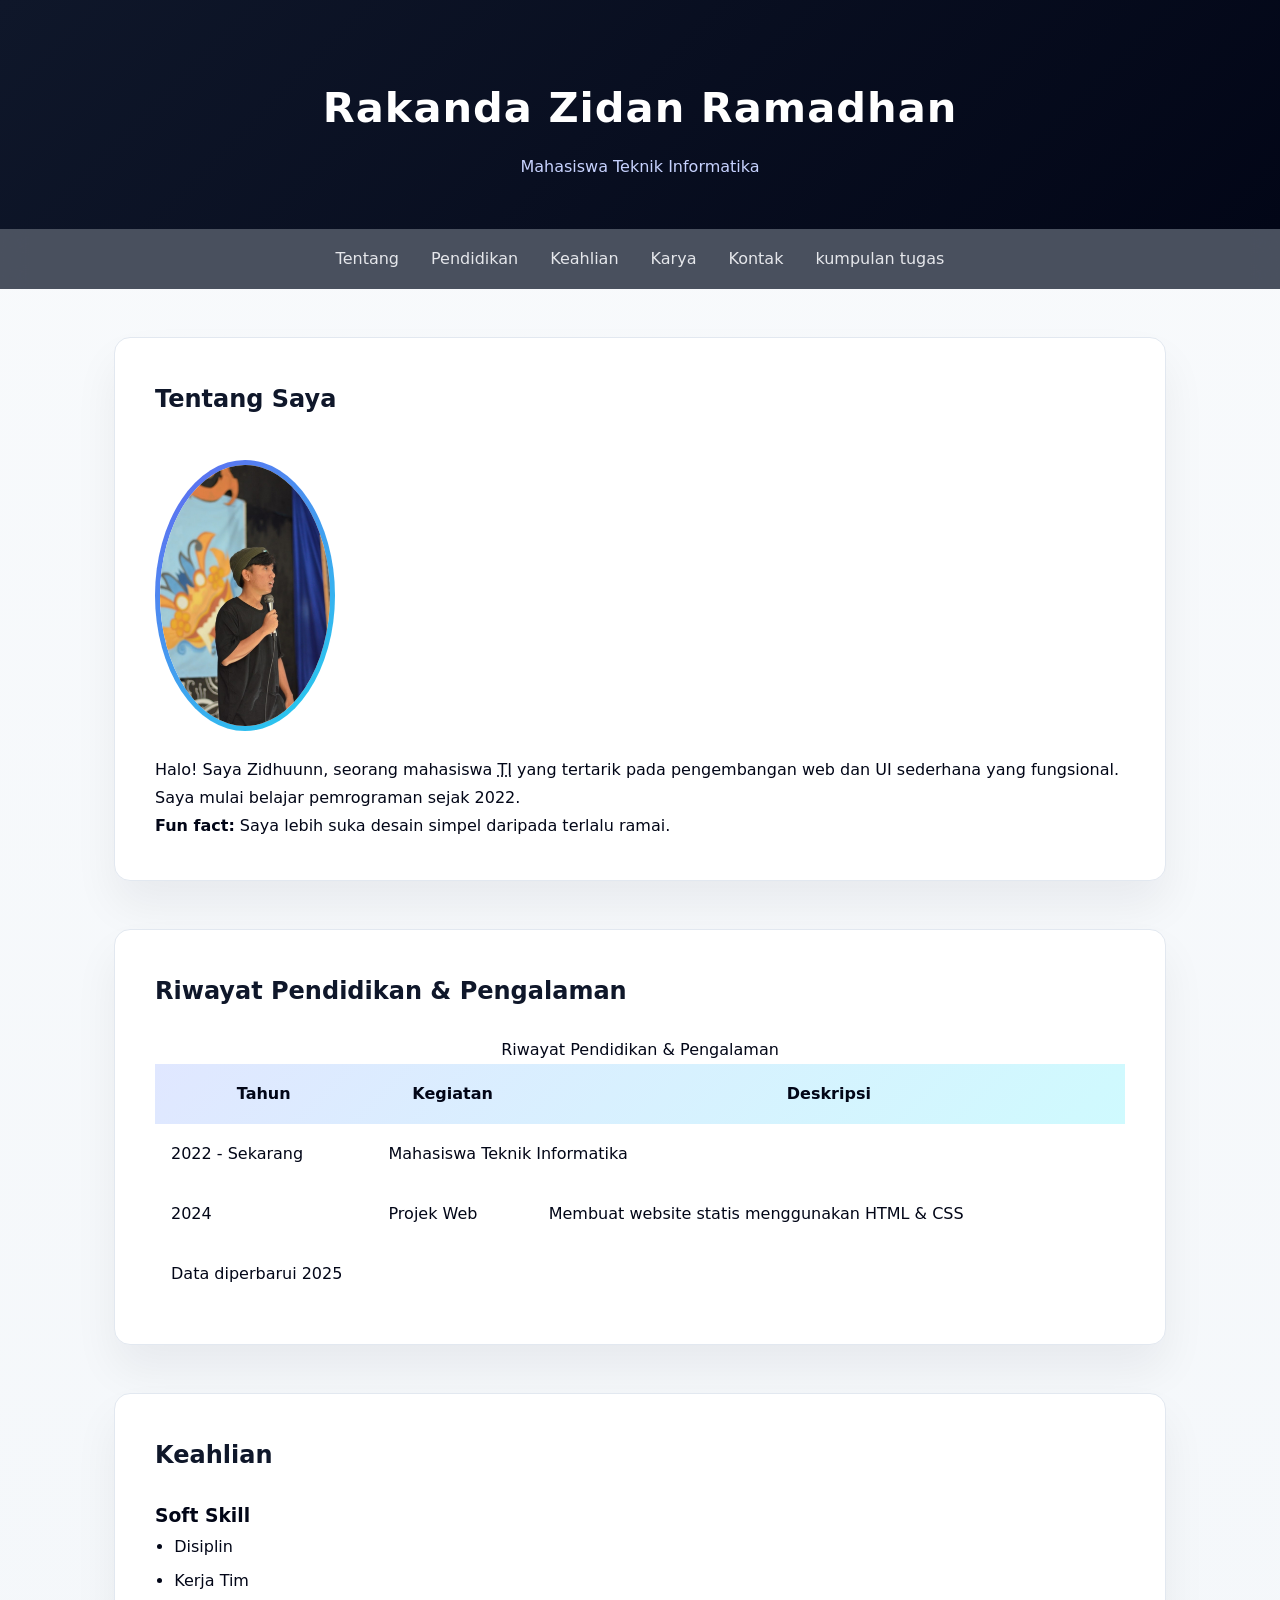
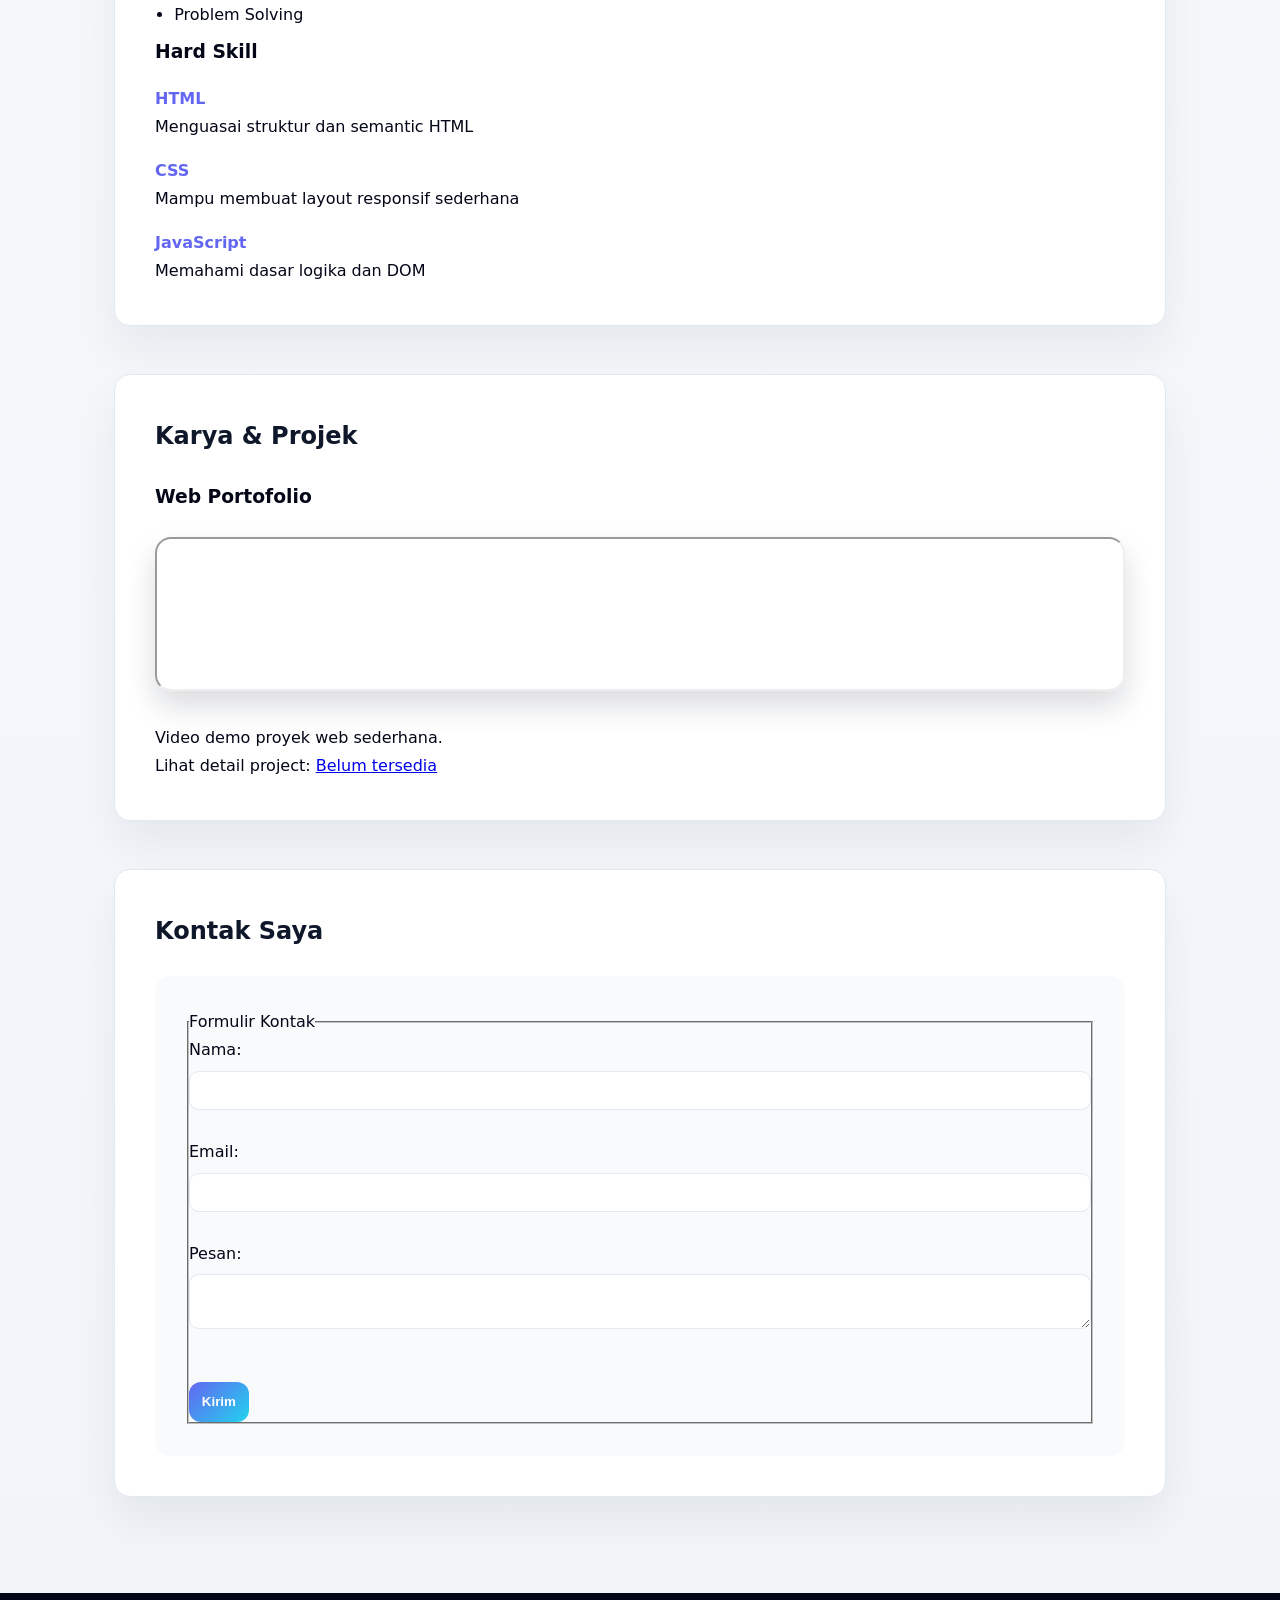
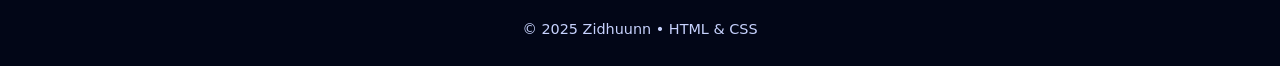
<file: index.html>
<!DOCTYPE html>
<html lang="id">

<head>
    <!-- SEO BASIC -->
    <meta charset="UTF-8">
    <meta name="description" content="Portofolio pribadi Zidhuunn, mahasiswa Teknik Informatika, berisi profil, keahlian, dan karya.">
    <meta name="viewport" content="width=device-width, initial-scale=1.0">

    <!-- OPEN GRAPH -->
    <meta property="og:title" content="Portofolio: Zidhuunn">
    <meta property="og:image" content="foto.jpg">

    <title>Portofolio - Zidhuunn</title>

    <!-- LINK KE CSS -->
    <link rel="stylesheet" href="style.css">
</head>

<body>

    <!-- HEADER -->
    <header>
        <h1 tabindex="0">Rakanda Zidan Ramadhan</h1>
        <p>Mahasiswa Teknik Informatika</p>
    </header>

    <!-- NAVIGATION -->
    <nav aria-label="Navigasi utama">
        <a href="#tentang">Tentang</a>
        <a href="#pendidikan">Pendidikan</a>
        <a href="#keahlian">Keahlian</a>
        <a href="#karya">Karya</a>
        <a href="#kontak">Kontak</a>
        <a href="kumpulan tugas/kumpulan tugas.html">kumpulan tugas</a>
    </nav>

    <!-- MAIN CONTENT -->
    <main>

        <!-- SECTION TENTANG -->
        <section id="tentang">
            <article>
                <h2>Tentang Saya</h2>
                <img src="profile.webp" alt="Foto Zidhuunn" />

                <p>
                    Halo! Saya Zidhuunn, seorang mahasiswa <abbr title="Teknik Informatika">TI</abbr> 
                    yang tertarik pada pengembangan web dan UI sederhana yang fungsional.
                    Saya mulai belajar pemrograman sejak 
                    <time datetime="2022-01-01">2022</time>.
                </p>
            </article>

            <aside aria-label="Informasi tambahan tentang saya">
                <p><strong>Fun fact:</strong> Saya lebih suka desain simpel daripada terlalu ramai.</p>
            </aside>
        </section>

        <!-- SECTION RIWAYAT PENDIDIKAN -->
        <section id="pendidikan">
            <h2>Riwayat Pendidikan & Pengalaman</h2>

            <table>
                <caption>Riwayat Pendidikan & Pengalaman</caption>

                <thead>
                    <tr>
                        <th>Tahun</th>
                        <th>Kegiatan</th>
                        <th>Deskripsi</th>
                    </tr>
                </thead>

                <tbody>
                    <tr>
                        <td>2022 - Sekarang</td>
                        <td colspan="2">Mahasiswa Teknik Informatika</td>
                    </tr>
                    <tr>
                        <td>2024</td>
                        <td>Projek Web</td>
                        <td>Membuat website statis menggunakan HTML & CSS</td>
                    </tr>
                </tbody>

                <tfoot>
                    <tr>
                        <td colspan="3">Data diperbarui 2025</td>
                    </tr>
                </tfoot>
            </table>
        </section>

        <!-- SECTION KEAHLIAN -->
        <section id="keahlian">
            <h2>Keahlian</h2>

            <h3>Soft Skill</h3>
            <ul>
                <li>Disiplin</li>
                <li>Kerja Tim</li>
                <li>Problem Solving</li>
            </ul>

            <h3>Hard Skill</h3>
            <dl>
                <dt>HTML</dt>
                <dd>Menguasai struktur dan semantic HTML</dd>

                <dt>CSS</dt>
                <dd>Mampu membuat layout responsif sederhana</dd>

                <dt>JavaScript</dt>
                <dd>Memahami dasar logika dan DOM</dd>
            </dl>
        </section>

        <!-- SECTION KARYA -->
        <section id="karya">
            <h2>Karya & Projek</h2>

            <article>
                <h3>Web Portofolio</h3>
                <iframe 
                    src="https://www.youtube.com/embed/ScMzIvxBSi4" 
                    title="Video demo project"
                    aria-describedby="deskvid">
                </iframe>

                <p id="deskvid">Video demo proyek web sederhana.</p>

                <p>
                    Lihat detail project: 
                    <a href="#" target="_blank">Belum tersedia</a>
                </p>
            </article>
        </section>

        <!-- SECTION KONTAK -->
        <section id="kontak">
            <h2>Kontak Saya</h2>

            <form>
                <fieldset>
                    <legend>Formulir Kontak</legend>

                    <label>Nama:
                        <input type="text" name="nama" required>
                    </label><br><br>

                    <label>Email:
                        <input type="email" name="email" required>
                    </label><br><br>

                    <label>Pesan:
                        <textarea name="pesan" required></textarea>
                    </label><br><br>

                    <button type="submit">Kirim</button>
                </fieldset>
            </form>
        </section>

    </main>

    <!-- FOOTER -->
    <footer>
        <p>© <time datetime="2025">2025</time> Zidhuunn • HTML & CSS</p>
    </footer>

</body>
</html>
</file>
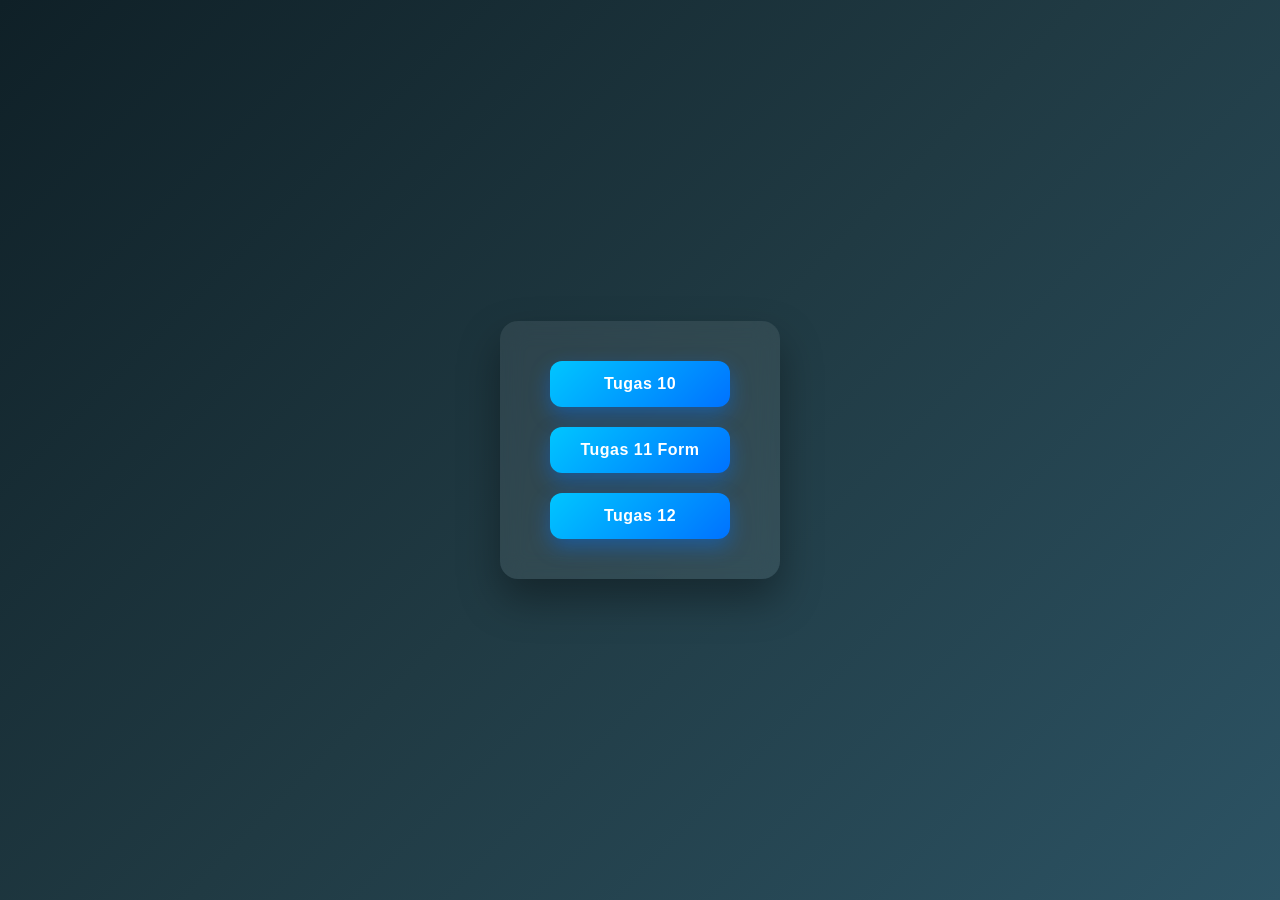
<file: kumpulan tugas/kumpulan tugas.html>
<!DOCTYPE html>
<html lang="id">

<head>
    <meta charset="UTF-8">
    <title>Daftar Tugas</title>
    <link rel="stylesheet" href="kumpulan tugas.css">
</head>

<body>

    <div class="menu-tugas">
        <a href="Tugas 10/tugas 10.html" class="cta-button">
            Tugas 10
        </a>



        <a href="Tugas 11/pertemuan11.html" class="cta-button">
            Tugas 11 Form
        </a>

        <a href="Tugas 12/pertemuan 12.html" class="cta-button">
            Tugas 12 </a>
    </div>

</body>

</html>
</file>
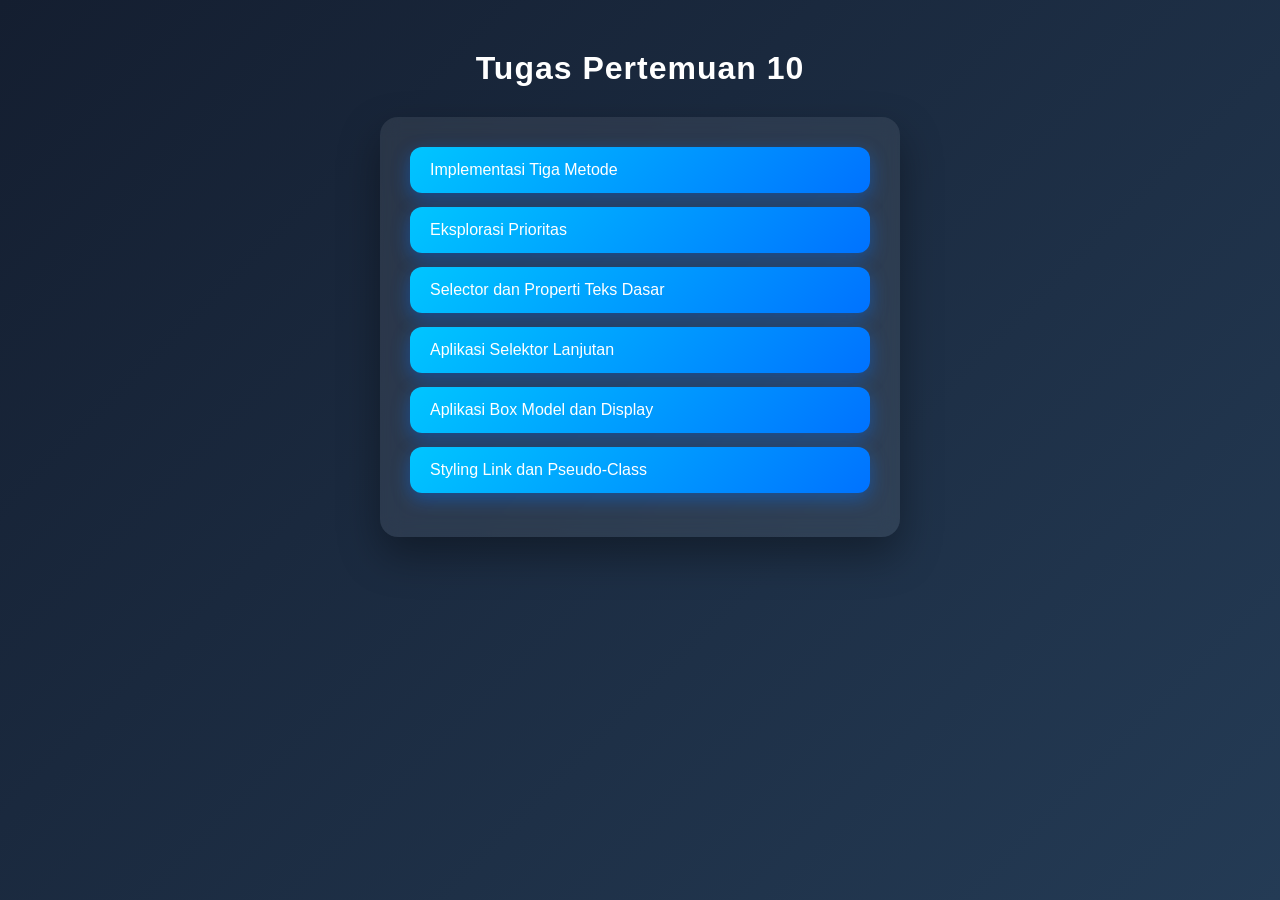
<file: kumpulan tugas/Tugas 10/tugas 10.html>
<!DOCTYPE html>
<html lang="en">
<head>
    <meta charset="UTF-8">
    <meta name="viewport" content="width=device-width, initial-scale=1.0">
    <title>Document</title>
    <link rel="stylesheet" href="css10.css">
</head>
<body>
    <h1>Tugas Pertemuan 10</h1>
    <div class="list">
        <ul>
            <li>
                <a href="tugas/1.html">Implementasi Tiga Metode</a>
            </li>
            <li>
                <a href="tugas/2.html">
                    Eksplorasi Prioritas
                </a>
            </li>
            <li>
                <a href="tugas/3.html">
                    Selector dan Properti Teks Dasar
                </a>
            </li>
            <li>
                <a href="tugas/4.html">
                    Aplikasi Selektor Lanjutan
                </a>
            </li>
            <li>
                <a href="tugas/5.html">
                    Aplikasi Box Model dan Display
                </a>
            </li>
            <li>
                <a href="tugas/6.html">
                    Styling Link dan Pseudo-Class
                </a>
            </li>
        </ul>

    </div>
</body>
</html>
</file>
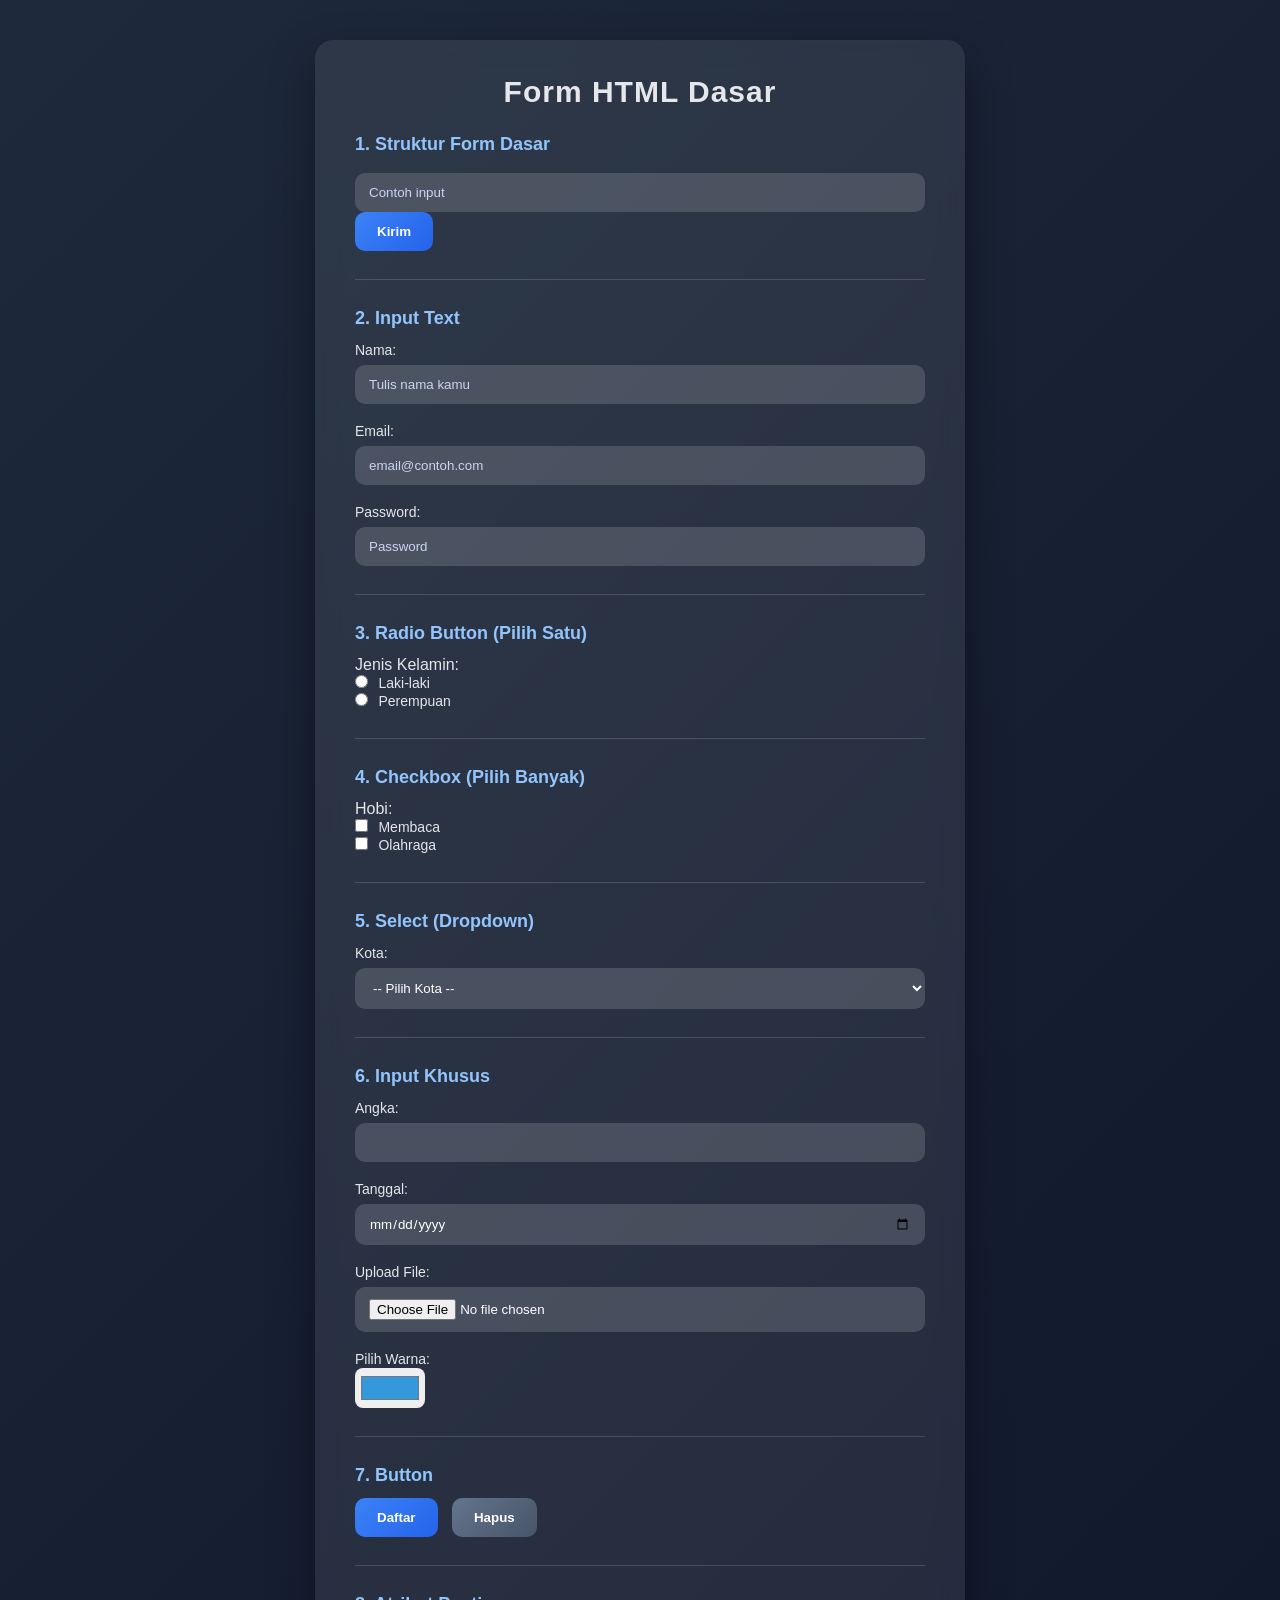
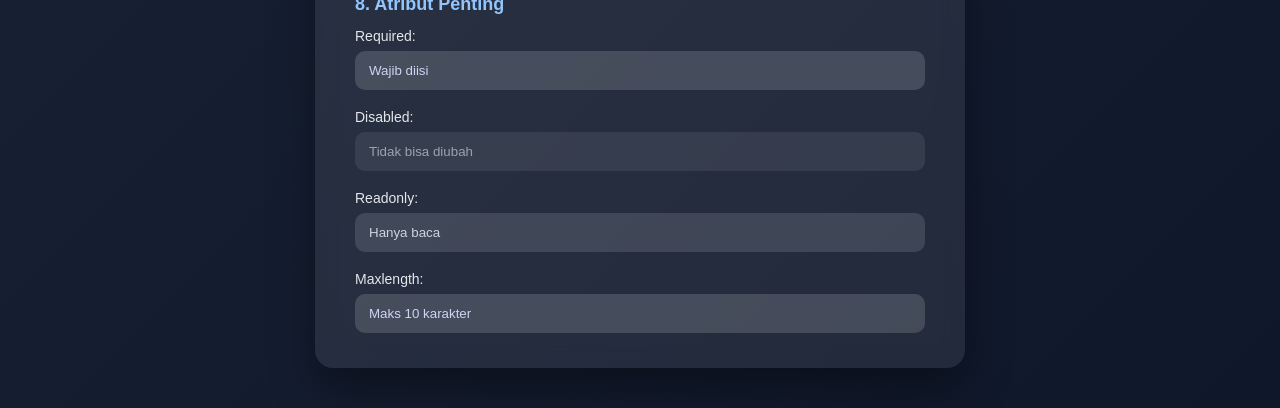
<file: kumpulan tugas/Tugas 11/pertemuan11.html>
<!DOCTYPE html>
<html lang="id">

<head>
    <meta charset="UTF-8">
    <meta name="viewport" content="width=device-width, initial-scale=1.0">
    <title>Form HTML Dasar</title>
    <link rel="stylesheet" href="css11.css">
</head>

<body>
   <div class="form-container">
    <h1>Form HTML Dasar</h1>

    <!-- STRUKTUR FORM DASAR -->
    <h2>1. Struktur Form Dasar</h2>

    <form>
        <input type="text" placeholder="Contoh input">
        <button type="submit">Kirim</button>
    </form>

    <hr>

    <!-- INPUT TEXT -->
    <h2>2. Input Text</h2>

    <label for="nama">Nama:</label><br>
    <input type="text" id="nama" placeholder="Tulis nama kamu">

    <br><br>

    <label>Email:</label><br>
    <input type="email" placeholder="email@contoh.com">

    <br><br>

    <label>Password:</label><br>
    <input type="password" placeholder="Password">

    <hr>

    <!-- RADIO BUTTON -->
    <h2>3. Radio Button (Pilih Satu)</h2>

    <p>Jenis Kelamin:</p>

    <input type="radio" id="pria" name="gender" value="laki-laki">
    <label for="pria">Laki-laki</label><br>

    <input type="radio" id="wanita" name="gender" value="perempuan">
    <label for="wanita">Perempuan</label>

    <hr>

    <!-- CHECKBOX -->
    <h2>4. Checkbox (Pilih Banyak)</h2>

    <p>Hobi:</p>

    <input type="checkbox" id="baca" name="hobi" value="membaca">
    <label for="baca">Membaca</label><br>

    <input type="checkbox" id="olahraga" name="hobi" value="olahraga">
    <label for="olahraga">Olahraga</label>

    <hr>

    <!-- SELECT / DROPDOWN -->
    <h2>5. Select (Dropdown)</h2>

    <label for="kota">Kota:</label><br>
    <select id="kota" name="kota">
    <option value="">-- Pilih Kota --</option>
    <option value="jakarta">Jakarta</option>
    <option value="bandung">Bandung</option>
    <option value="surabaya">Surabaya</option>
  </select>

    <hr>

    <!-- INPUT KHUSUS -->

    <h2>6. Input Khusus</h2>

    <label>Angka:</label><br>
    <input type="number" min="1" max="100" step="1">

    <br><br>

    <label>Tanggal:</label><br>
    <input type="date">

    <br><br>

    <label>Upload File:</label><br>
    <input type="file" accept=".jpg,.png,.pdf">

    <br><br>

    <label>Pilih Warna:</label><br>
    <input type="color" value="#3498db">

    <hr>

    <!-- BUTTON -->
    <h2>7. Button</h2>

    <button type="submit">Daftar</button>
    <button type="reset">Hapus</button>

    <hr>

    <!-- 8. ATRIBUT PENTING -->
    <h2>8. Atribut Penting</h2>

    <label>Required:</label><br>
    <input type="text" required placeholder="Wajib diisi">

    <br><br>

    <label>Disabled:</label><br>
    <input type="text" disabled value="Tidak bisa diubah">

    <br><br>

    <label>Readonly:</label><br>
    <input type="text" readonly value="Hanya baca">

    <br><br>

    <label>Maxlength:</label><br>
    <input type="text" maxlength="10" placeholder="Maks 10 karakter">
</div> 
</body>

</html>
</file>
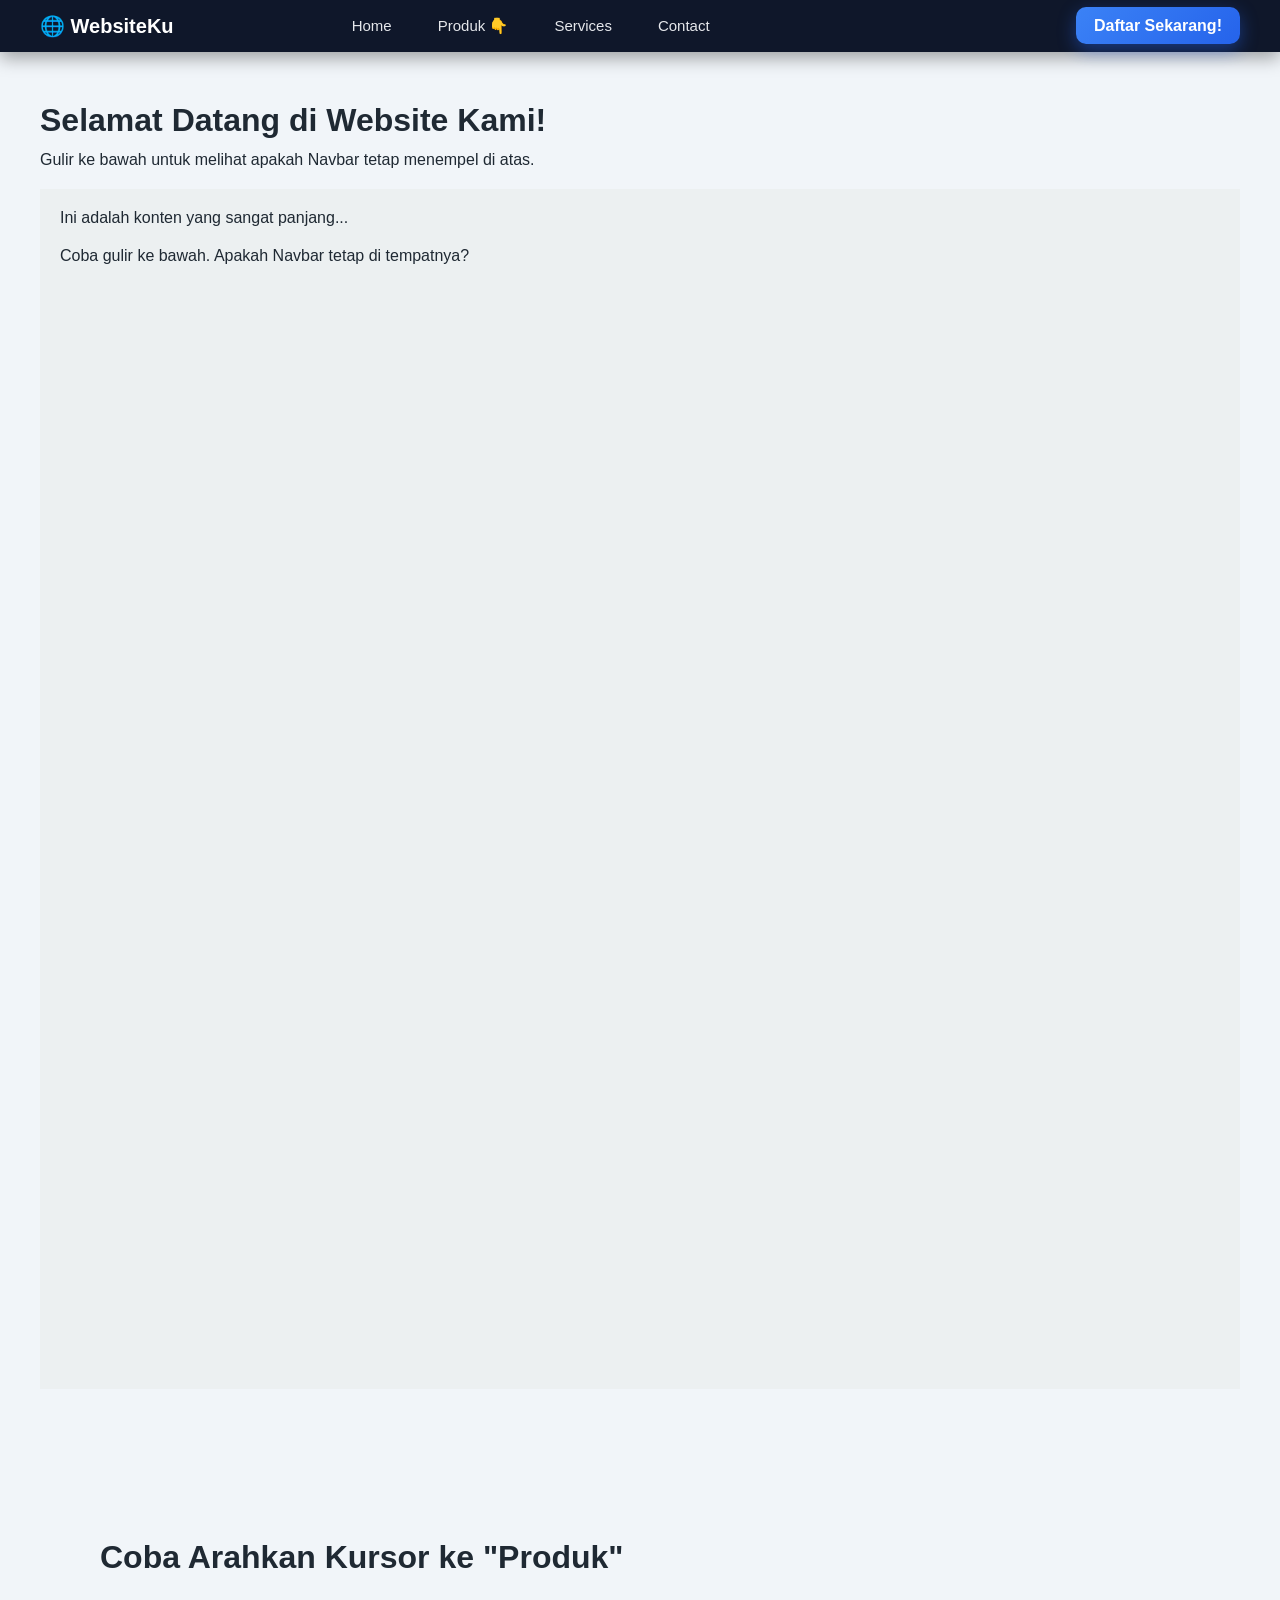
<file: kumpulan tugas/Tugas 12/pertemuan 12.html>
<!DOCTYPE html>
<html lang="id">
<head>
    <meta charset="UTF-8">
    <meta name="viewport" content="width=device-width, initial-scale=1.0">
    <title>Dropdown Navbar Basic</title>
    
    <link rel="stylesheet" href="css12.css"> 
</head>
<body>

    <nav class="navbar">
        <div class="logo">
            <a href="#">🌐 WebsiteKu</a>
        </div>
        
        <ul class="main-menu">
            <li><a href="#">Home</a></li>
            
            <li class="dropdown-parent">
                <a href="#">Produk 👇</a>
                
                <ul class="submenu">
                    <li><a href="#">Kategori A</a></li>
                    <li><a href="#">Kategori B</a></li>
                    <li><a href="#">Kategori C</a></li>
                </ul>
            </li>
            
            <li><a href="#">Services</a></li>
            <li><a href="#">Contact</a></li>
        </ul>
        <ul class="main-menu">
        </ul>
    
    <div class="nav-cta">
        <a href="#daftar" class="cta-button">
            Daftar Sekarang!
        </a>
    </div>

    </nav>
      
    <main>
        <h1>Selamat Datang di Website Kami!</h1>
        <p>Gulir ke bawah untuk melihat apakah Navbar tetap menempel di atas.</p>
        
        <div style="height: 1200px; background-color: #ecf0f1; padding: 20px;">
            <p>Ini adalah konten yang sangat panjang...</p>
            <p>Coba gulir ke bawah. Apakah Navbar tetap di tempatnya?</p>
        </div>
    </main>

    <div style="padding: 100px;">
        <h1>Coba Arahkan Kursor ke "Produk"</h1>
    </div>

</body>
</html>
</file>
<file: style.css>
/* =====================
   MODERN COLOR SYSTEM
===================== */
:root {
    --primary: #6366f1;      /* Indigo modern */
    --secondary: #0f172a;    /* Slate dark */
    --accent: #22d3ee;       /* Cyan soft */
    --bg-main: #f1f5f9;      /* Light slate */
    --bg-card: #ffffff;
    --text-main: #020617;
    --text-muted: #64748b;
    --border-soft: #e2e8f0;
    --radius: 16px;
    --transition: 0.35s cubic-bezier(.4,0,.2,1);
}

/* =====================
   RESET
===================== */
* {
    margin: 0;
    padding: 0;
    box-sizing: border-box;
}

/* =====================
   BODY
===================== */
body {
    font-family: "Inter", system-ui, sans-serif;
    background: linear-gradient(180deg, #f8fafc, var(--bg-main));
    color: var(--text-main);
    line-height: 1.75;
}

/* =====================
   HEADER
===================== */
header {
    background: linear-gradient(135deg, var(--secondary), #020617);
    color: white;
    text-align: center;
    padding: 4.5rem 1.5rem 3rem;
}

header h1 {
    font-size: 2.6rem;
    font-weight: 700;
    letter-spacing: 1px;
}

header p {
    margin-top: 0.5rem;
    color: #c7d2fe;
}

/* =====================
   NAVBAR
===================== */
nav {
    position: sticky;
    top: 0;
    z-index: 100;
    background: rgba(15, 23, 42, 0.75);
    backdrop-filter: blur(12px);
    display: flex;
    justify-content: center;
    gap: 2rem;
    padding: 1rem;
}

nav a {
    color: #e5e7eb;
    text-decoration: none;
    font-weight: 500;
    position: relative;
    transition: var(--transition);
}

nav a::after {
    content: "";
    position: absolute;
    left: 0;
    bottom: -6px;
    width: 0;
    height: 2px;
    background: linear-gradient(90deg, var(--primary), var(--accent));
    transition: var(--transition);
}

nav a:hover {
    color: var(--accent);
}

nav a:hover::after {
    width: 100%;
}

/* =====================
   MAIN
===================== */
main {
    max-width: 1100px;
    margin: auto;
    padding: 3rem 1.5rem;
}

/* =====================
   SECTION CARD
===================== */
section {
    background: var(--bg-card);
    border-radius: var(--radius);
    padding: 2.5rem;
    margin-bottom: 3rem;
    border: 1px solid var(--border-soft);
    box-shadow: 0 25px 45px rgba(15, 23, 42, 0.06);
    transition: var(--transition);
}

section:hover {
    transform: translateY(-6px);
    box-shadow: 0 35px 60px rgba(15, 23, 42, 0.12);
}

section h2 {
    color: var(--secondary);
    margin-bottom: 1.5rem;
}

/* =====================
   PROFILE IMAGE
===================== */
img {
    width: 180px;
    border-radius: 50%;
    margin: 1rem 0;
    border: 5px solid transparent;
    background:
        linear-gradient(white, white) padding-box,
        linear-gradient(135deg, var(--primary), var(--accent)) border-box;
    transition: var(--transition);
}

img:hover {
    transform: scale(1.07) rotate(1deg);
}

/* =====================
   TABLE
===================== */
table {
    width: 100%;
    border-collapse: collapse;
    border-radius: var(--radius);
    overflow: hidden;
    margin-top: 1rem;
}

thead {
    background: linear-gradient(135deg, #e0e7ff, #cffafe);
}

th, td {
    padding: 1rem;
}

tbody tr {
    transition: var(--transition);
}

tbody tr:hover {
    background: #f8fafc;
}

/* =====================
   LIST & SKILLS
===================== */
ul li {
    margin-left: 1.2rem;
    margin-bottom: 0.4rem;
}

dl dt {
    margin-top: 1rem;
    font-weight: 600;
    color: var(--primary);
}

/* =====================
   MEDIA
===================== */
iframe, video {
    width: 100%;
    border-radius: var(--radius);
    margin: 1.5rem 0;
    box-shadow: 0 15px 30px rgba(15, 23, 42, 0.15);
}

/* =====================
   FORM
===================== */
form {
    background: #f8fafc;
    padding: 2rem;
    border-radius: var(--radius);
}

input, textarea {
    width: 100%;
    padding: 0.7rem;
    margin-top: 0.4rem;
    border-radius: 10px;
    border: 1px solid var(--border-soft);
    transition: var(--transition);
}

input:focus,
textarea:focus {
    outline: none;
    border-color: var(--primary);
    box-shadow: 0 0 0 3px rgba(99, 102, 241, 0.25);
}

/* =====================
   BUTTON
===================== */
button {
    margin-top: 1rem;
    padding: 0.8rem;
    border-radius: 12px;
    border: none;
    background: linear-gradient(135deg, var(--primary), var(--accent));
    color: white;
    font-weight: 600;
    cursor: pointer;
    transition: var(--transition);
}

button:hover {
    transform: translateY(-3px);
    box-shadow: 0 20px 35px rgba(34, 211, 238, 0.45);
}

/* =====================
   FOOTER
===================== */
footer {
    text-align: center;
    padding: 1.5rem;
    background: #020617;
    color: #c7d2fe;
    font-size: 0.9rem;
}
</file>
<file: kumpulan tugas/kumpulan tugas.css>
/* Reset dasar */
* {
    margin: 0;
    padding: 0;
    box-sizing: border-box;
    font-family: "Segoe UI", Tahoma, sans-serif;
}

/* Background halaman */
body {
    min-height: 100vh;
    background: linear-gradient(135deg, #0f2027, #203a43, #2c5364);
    display: flex;
    justify-content: center;
    align-items: center;
}

/* Container menu */
.menu-tugas {
    background: rgba(255, 255, 255, 0.08);
    backdrop-filter: blur(12px);
    padding: 40px 50px;
    border-radius: 18px;
    display: flex;
    flex-direction: column;
    gap: 20px;
    box-shadow: 0 20px 40px rgba(0, 0, 0, 0.35);
}

/* Tombol tugas */
.cta-button {
    text-decoration: none;
    color: #ffffff;
    background: linear-gradient(135deg, #00c6ff, #0072ff);
    padding: 14px 30px;
    border-radius: 12px;
    font-size: 16px;
    font-weight: 600;
    text-align: center;
    letter-spacing: 0.5px;
    transition: all 0.35s ease;
    box-shadow: 0 8px 20px rgba(0, 114, 255, 0.4);
}

/* Hover effect */
.cta-button:hover {
    transform: translateY(-6px) scale(1.03);
    box-shadow: 0 14px 35px rgba(0, 114, 255, 0.6);
    background: linear-gradient(135deg, #1fd1f9, #0066ff);
}

/* Active effect */
.cta-button:active {
    transform: scale(0.98);
}

/* Responsive */
@media (max-width: 600px) {
    .menu-tugas {
        width: 90%;
        padding: 30px 20px;
    }

    .cta-button {
        font-size: 15px;
        padding: 12px 20px;
    }
}
</file>
<file: kumpulan tugas/Tugas 10/css10.css>
/* Reset */
* {
    margin: 0;
    padding: 0;
    box-sizing: border-box;
    font-family: "Segoe UI", Arial, sans-serif;
}

/* Body */
body {
    min-height: 100vh;
    background: linear-gradient(135deg, #141e30, #243b55);
    display: flex;
    flex-direction: column;
    align-items: center;
    padding: 50px 20px;
    color: #ffffff;
}

/* Judul */
h1 {
    margin-bottom: 30px;
    font-size: 32px;
    letter-spacing: 1px;
    text-align: center;
}

/* Container list */
.list {
    width: 100%;
    max-width: 520px;
    background: rgba(255, 255, 255, 0.08);
    backdrop-filter: blur(10px);
    padding: 30px;
    border-radius: 18px;
    box-shadow: 0 18px 40px rgba(0, 0, 0, 0.35);
}

/* Hilangkan bullet */
.list ul {
    list-style: none;
}

/* Item */
.list li {
    margin-bottom: 14px;
}

/* Link */
.list a {
    display: block;
    text-decoration: none;
    color: #ffffff;
    background: linear-gradient(135deg, #00c6ff, #0072ff);
    padding: 14px 20px;
    border-radius: 12px;
    font-weight: 500;
    transition: all 0.35s ease;
    box-shadow: 0 6px 18px rgba(0, 114, 255, 0.4);
}

/* Hover */
.list a:hover {
    transform: translateY(-5px);
    background: linear-gradient(135deg, #1fd1f9, #0066ff);
    box-shadow: 0 12px 30px rgba(0, 114, 255, 0.6);
}

/* Active */
.list a:active {
    transform: scale(0.97);
}

/* Responsive */
@media (max-width: 480px) {
    h1 {
        font-size: 26px;
    }

    .list {
        padding: 22px;
    }

    .list a {
        font-size: 14px;
        padding: 12px 16px;
    }
}
</file>
<file: kumpulan tugas/Tugas 11/css11.css>
/* Reset */
* {
    margin: 0;
    padding: 0;
    box-sizing: border-box;
    font-family: "Segoe UI", Tahoma, sans-serif;
}

/* Body */
body {
    min-height: 100vh;
    background: linear-gradient(135deg, #1e293b, #0f172a);
    display: flex;
    justify-content: center;
    padding: 40px 15px;
    color: #e5e7eb;
}

/* Container */
.form-container {
    width: 100%;
    max-width: 650px;
    background: rgba(255, 255, 255, 0.08);
    backdrop-filter: blur(12px);
    padding: 35px 40px;
    border-radius: 18px;
    box-shadow: 0 20px 45px rgba(0, 0, 0, 0.4);
}

/* Judul */
.form-container h1 {
    text-align: center;
    margin-bottom: 25px;
    font-size: 30px;
    letter-spacing: 1px;
}

.form-container h2 {
    margin: 25px 0 12px;
    font-size: 18px;
    color: #93c5fd;
}

/* Garis pemisah */
hr {
    border: none;
    height: 1px;
    background: rgba(255, 255, 255, 0.15);
    margin: 28px 0;
}

/* Label */
label {
    font-size: 14px;
    color: #e5e7eb;
}

/* Input, select */
input[type="text"],
input[type="email"],
input[type="password"],
input[type="number"],
input[type="date"],
input[type="file"],
select {
    width: 100%;
    padding: 12px 14px;
    margin-top: 6px;
    border-radius: 10px;
    border: none;
    background: rgba(255, 255, 255, 0.15);
    color: #ffffff;
    outline: none;
    transition: all 0.3s ease;
}

/* Placeholder */
input::placeholder {
    color: #cbd5f5;
}

/* Fokus */
input:focus,
select:focus {
    background: rgba(255, 255, 255, 0.25);
    box-shadow: 0 0 0 2px rgba(59, 130, 246, 0.6);
}

/* Radio & Checkbox */
input[type="radio"],
input[type="checkbox"] {
    margin-right: 6px;
    accent-color: #3b82f6;
}

/* Color picker */
input[type="color"] {
    width: 70px;
    height: 40px;
    padding: 4px;
    border-radius: 8px;
    border: none;
}

/* Button */
button {
    padding: 12px 22px;
    margin-right: 10px;
    border-radius: 10px;
    border: none;
    font-weight: 600;
    cursor: pointer;
    transition: all 0.3s ease;
}

/* Submit */
button[type="submit"] {
    background: linear-gradient(135deg, #3b82f6, #2563eb);
    color: #ffffff;
}

/* Reset */
button[type="reset"] {
    background: linear-gradient(135deg, #64748b, #475569);
    color: #ffffff;
}

/* Hover button */
button:hover {
    transform: translateY(-3px);
    box-shadow: 0 10px 25px rgba(0, 0, 0, 0.35);
}

/* Disabled & readonly */
input:disabled {
    background: rgba(255, 255, 255, 0.08);
    color: #9ca3af;
}

input[readonly] {
    background: rgba(255, 255, 255, 0.12);
    color: #cbd5e1;
}

/* Responsive */
@media (max-width: 600px) {
    .form-container {
        padding: 25px 20px;
    }

    .form-container h1 {
        font-size: 24px;
    }
}
</file>
<file: kumpulan tugas/Tugas 12/css12.css>
/* Reset */
* {
    margin: 0;
    padding: 0;
    box-sizing: border-box;
    font-family: "Segoe UI", Tahoma, sans-serif;
}

/* Body */
body {
    background-color: #f1f5f9;
    color: #1f2933;
}

/* Navbar */
.navbar {
    position: sticky;
    top: 0;
    z-index: 1000;
    background: #0f172a;
    padding: 14px 40px;
    display: flex;
    align-items: center;
    justify-content: space-between;
    box-shadow: 0 6px 18px rgba(0, 0, 0, 0.35);
}

/* Logo */
.logo a {
    text-decoration: none;
    font-size: 20px;
    font-weight: 700;
    color: #ffffff;
}

/* Menu utama */
.main-menu {
    list-style: none;
    display: flex;
    gap: 26px;
}

/* Link menu */
.main-menu li a {
    text-decoration: none;
    color: #e5e7eb;
    font-size: 15px;
    padding: 8px 10px;
    transition: color 0.3s ease;
}

/* Hover menu */
.main-menu li a:hover {
    color: #60a5fa;
}

/* Dropdown */
.dropdown-parent {
    position: relative;
}

/* Submenu */
.submenu {
    position: absolute;
    top: 38px;
    left: 0;
    min-width: 170px;
    background: #020617;
    list-style: none;
    border-radius: 10px;
    overflow: hidden;
    opacity: 0;
    visibility: hidden;
    transform: translateY(10px);
    transition: all 0.3s ease;
    box-shadow: 0 14px 30px rgba(0, 0, 0, 0.4);
}

/* Item submenu */
.submenu li a {
    display: block;
    padding: 12px 16px;
    color: #e5e7eb;
    font-size: 14px;
}

/* Hover submenu */
.submenu li a:hover {
    background-color: #1e293b;
}

/* Tampilkan dropdown */
.dropdown-parent:hover .submenu {
    opacity: 1;
    visibility: visible;
    transform: translateY(0);
}

/* CTA */
.nav-cta {
    margin-left: 20px;
}

.cta-button {
    text-decoration: none;
    padding: 10px 18px;
    border-radius: 10px;
    font-weight: 600;
    color: #ffffff;
    background: linear-gradient(135deg, #3b82f6, #2563eb);
    transition: all 0.3s ease;
    box-shadow: 0 6px 18px rgba(37, 99, 235, 0.45);
}

/* Hover CTA */
.cta-button:hover {
    transform: translateY(-3px);
    box-shadow: 0 10px 26px rgba(37, 99, 235, 0.65);
}

/* Main content */
main {
    padding: 50px 40px;
}

main h1 {
    margin-bottom: 12px;
    font-size: 32px;
}

main p {
    margin-bottom: 20px;
    font-size: 16px;
}

/* Responsive */
@media (max-width: 768px) {
    .navbar {
        flex-wrap: wrap;
        gap: 15px;
    }

    .main-menu {
        gap: 16px;
    }

    .cta-button {
        padding: 9px 14px;
        font-size: 14px;
    }
}
</file>
